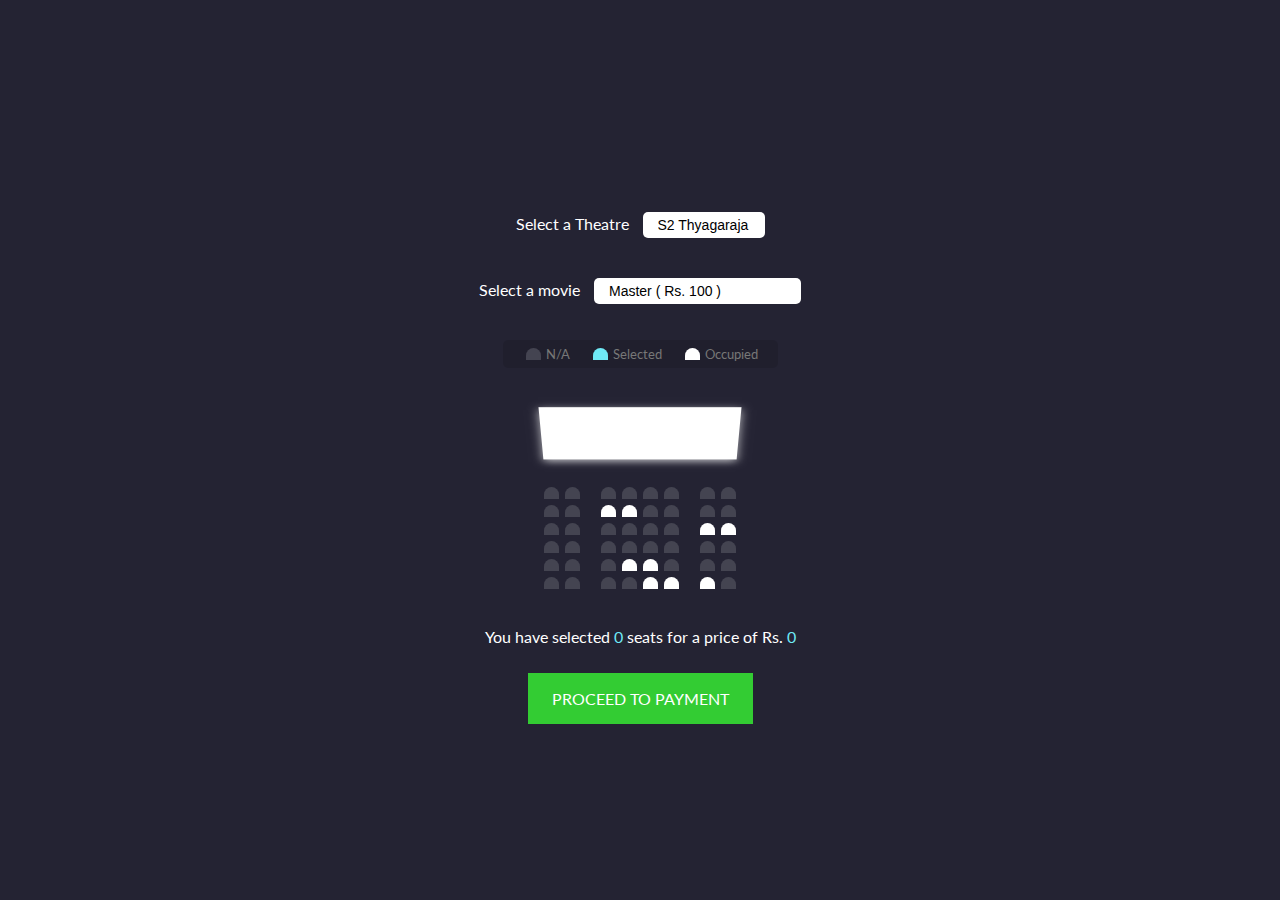
<file: index.html>
<!DOCTYPE html>
<html lang="en">
  <head>
    <meta charset="UTF-8" />
    <meta name="viewport" content="width=device-width, initial-scale=1.0" />
    <link rel="stylesheet" href="style.css" />
    <title>Movie Seat Booking</title>
  </head>
  <body>
    <div class="movie-container">
      <label>Select a Theatre </label>
      <select id="theatre">
        <option> S2 Thyagaraja </option>
        <option> S2 Adyar </option>
        <option> S2 Velachery </option>
      </select>
    </div>

    <div class="movie-container">
      <label>Select a movie</label>
      <select id="movie">
        <option value="100"> Master ( Rs. 100 ) </option>
        <option value="120"> Godzilla Vs Kong ( Rs. 120 ) </option>
        <option value="80"> Valimai Update ( Rs. 80 ) </option>
        <option value="90"> JL Snyder Cut ( Rs. 90 ) </option>
      </select>
    </div>

    <ul class="showcase">
      <li>
        <div class="seat"></div>
        <small>N/A</small>
      </li>
      <li>
        <div class="seat selected"></div>
        <small>Selected</small>
      </li>
      <li>
        <div class="seat occupied"></div>
        <small>Occupied</small>
      </li>
    </ul>

    <div class="container">
      <div class="screen"></div>

      <div class="row">
        <div class="seat"></div>
        <div class="seat"></div>
        <div class="seat"></div>
        <div class="seat"></div>
        <div class="seat"></div>
        <div class="seat"></div>
        <div class="seat"></div>
        <div class="seat"></div>
      </div>

      <div class="row">
        <div class="seat"></div>
        <div class="seat"></div>
        <div class="seat occupied"></div>
        <div class="seat occupied"></div>
        <div class="seat"></div>
        <div class="seat"></div>
        <div class="seat"></div>
        <div class="seat"></div>
      </div>

      <div class="row">
        <div class="seat"></div>
        <div class="seat"></div>
        <div class="seat"></div>
        <div class="seat"></div>
        <div class="seat"></div>
        <div class="seat"></div>
        <div class="seat occupied"></div>
        <div class="seat occupied"></div>
      </div>

      <div class="row">
        <div class="seat"></div>
        <div class="seat"></div>
        <div class="seat"></div>
        <div class="seat"></div>
        <div class="seat"></div>
        <div class="seat"></div>
        <div class="seat"></div>
        <div class="seat"></div>
      </div>

      <div class="row">
        <div class="seat"></div>
        <div class="seat"></div>
        <div class="seat"></div>
        <div class="seat occupied"></div>
        <div class="seat occupied"></div>
        <div class="seat"></div>
        <div class="seat"></div>
        <div class="seat"></div>
      </div>

      <div class="row">
        <div class="seat"></div>
        <div class="seat"></div>
        <div class="seat"></div>
        <div class="seat"></div>
        <div class="seat occupied"></div>
        <div class="seat occupied"></div>
        <div class="seat occupied"></div>
        <div class="seat"></div>
      </div>
    </div>

    <p class="text">
      You have selected <span id="count">0</span> seats for a price of Rs. <span id="price">0</span>
    </p>
    <br>
    <br>
    <div>
          <a href="payment.html">Proceed To Payment</a>
    </div>
    <script src="script.js" type="text/javascript"></script>
  </body>
</html>
</file>
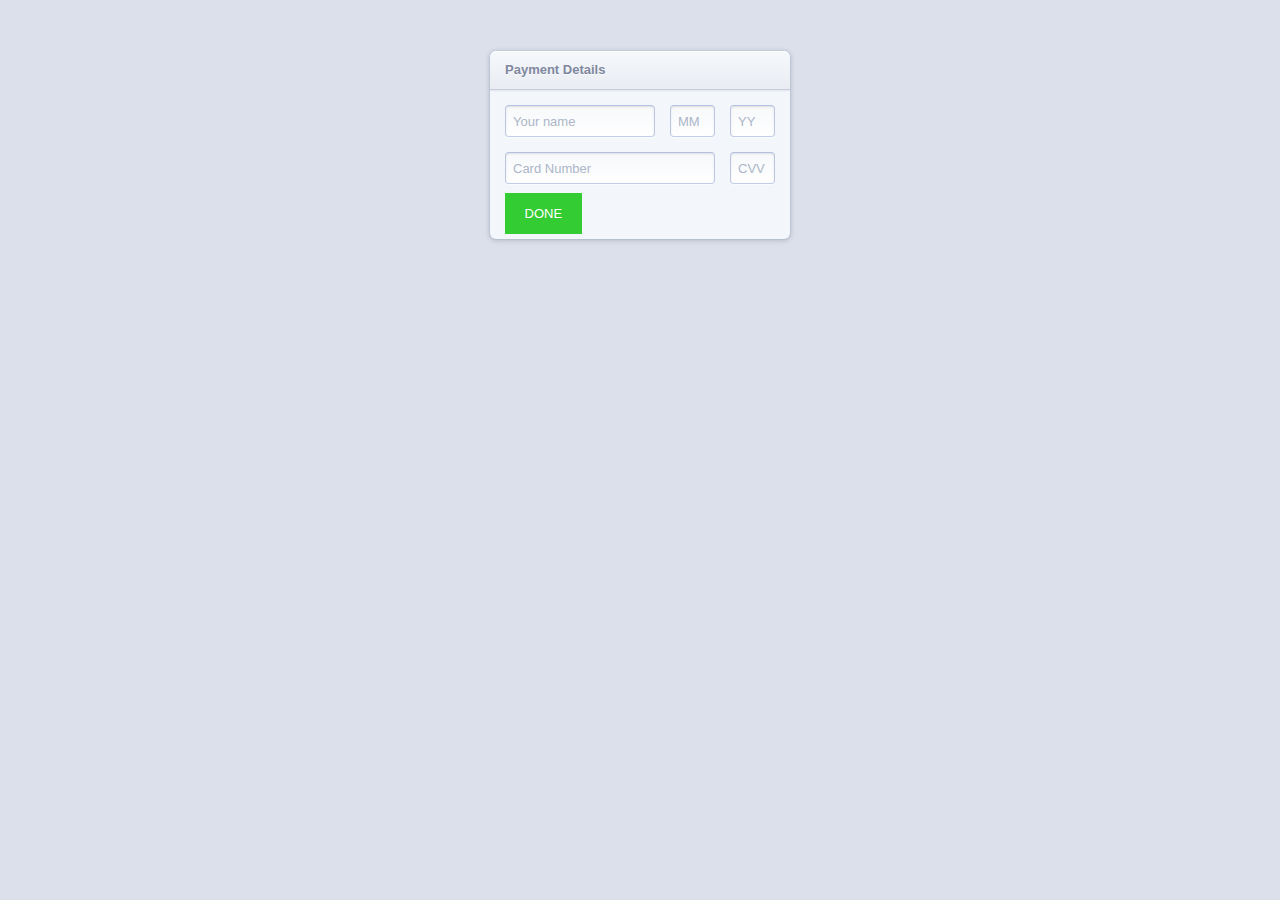
<file: payment.html>
<html>
<head>
  <title>Payment Page</title>
  <link rel="stylesheet" href="payment.css" > 
</head>
<form class="checkout">
    <div class="checkout-header">
      <h1 class="checkout-title">
        Payment Details
      </h1>
    </div>
    <p>
      <input type="text" class="checkout-input checkout-name" placeholder="Your name">
      <input type="text" class="checkout-input checkout-exp" placeholder="MM">
      <input type="text" class="checkout-input checkout-exp" placeholder="YY">
    </p>
    <p>
      <input type="text" class="checkout-input checkout-card" placeholder="Card Number">
      <input type="text" class="checkout-input checkout-cvc" placeholder="CVV">
    </p>
  <br>
    <p>
     <div>
					<a href="thanku.html">Done</a>
				</div>
    </p>
  </form>
</html>
</file>
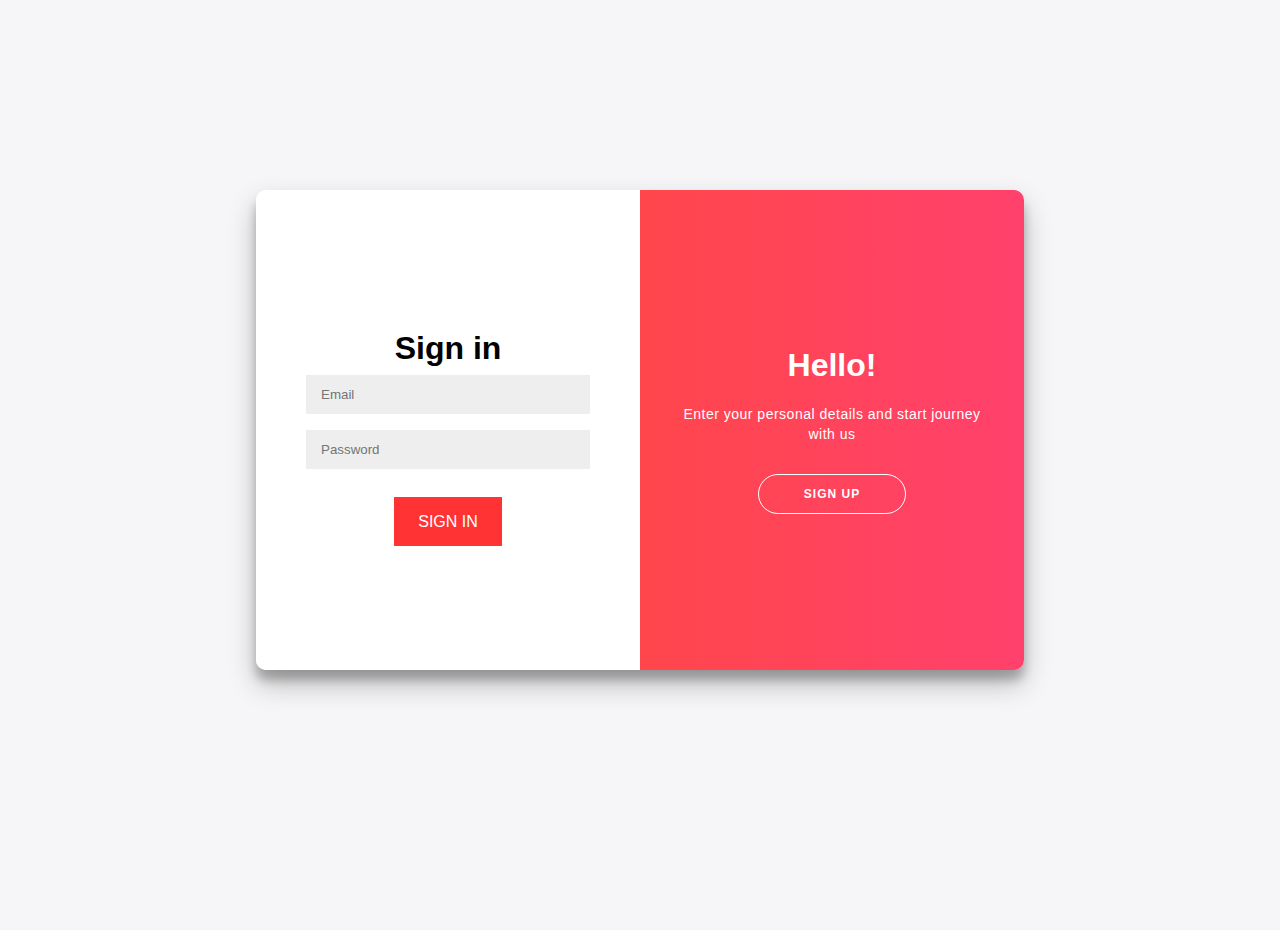
<file: signin.html>
<!DOCTYPE html>
<html>
<head> 
	<title>Sign In/Register</title>
	<link rel="stylesheet" href="signinstyle.css" > 
</head>
<body>
	<div class="container" id="container">
		<div class="form-container sign-up-container">
			<form action="#">
				<h1>Create Account</h1>
				<input type="text" placeholder="Name" />
				<input type="email" placeholder="Email" />
				<input type="password" placeholder="Password" />
				<br>
				<br>
				<div>
					<a href="eticketsepm.html">Sign Up</a>
				</div>
			</form>
		</div>
		<div class="form-container sign-in-container">
			<form action="#">
				<h1>Sign in</h1>
				<input type="email" placeholder="Email" />
				<input type="password" placeholder="Password" />
				<br>
				<br>
				<div>
					<a href="eticketsepm.html">Sign In</a>
				</div>
			</form>
		</div>
		<div class="overlay-container">
			<div class="overlay">
				<div class="overlay-panel overlay-left">
					<h1>Welcome Back!</h1>
					<p>To keep connected with us please login with your personal info</p>
					<button class="ghost" id="signIn">Sign In</button>
				</div>
				<div class="overlay-panel overlay-right">
					<h1>Hello!</h1>
					<p>Enter your personal details and start journey with us</p>
					<button class="ghost" id="signUp">Sign Up</button>
				</div>
			</div>
		</div>
	</div>
	<script src="signinscript.js"></script>
</body>
</html>
</file>
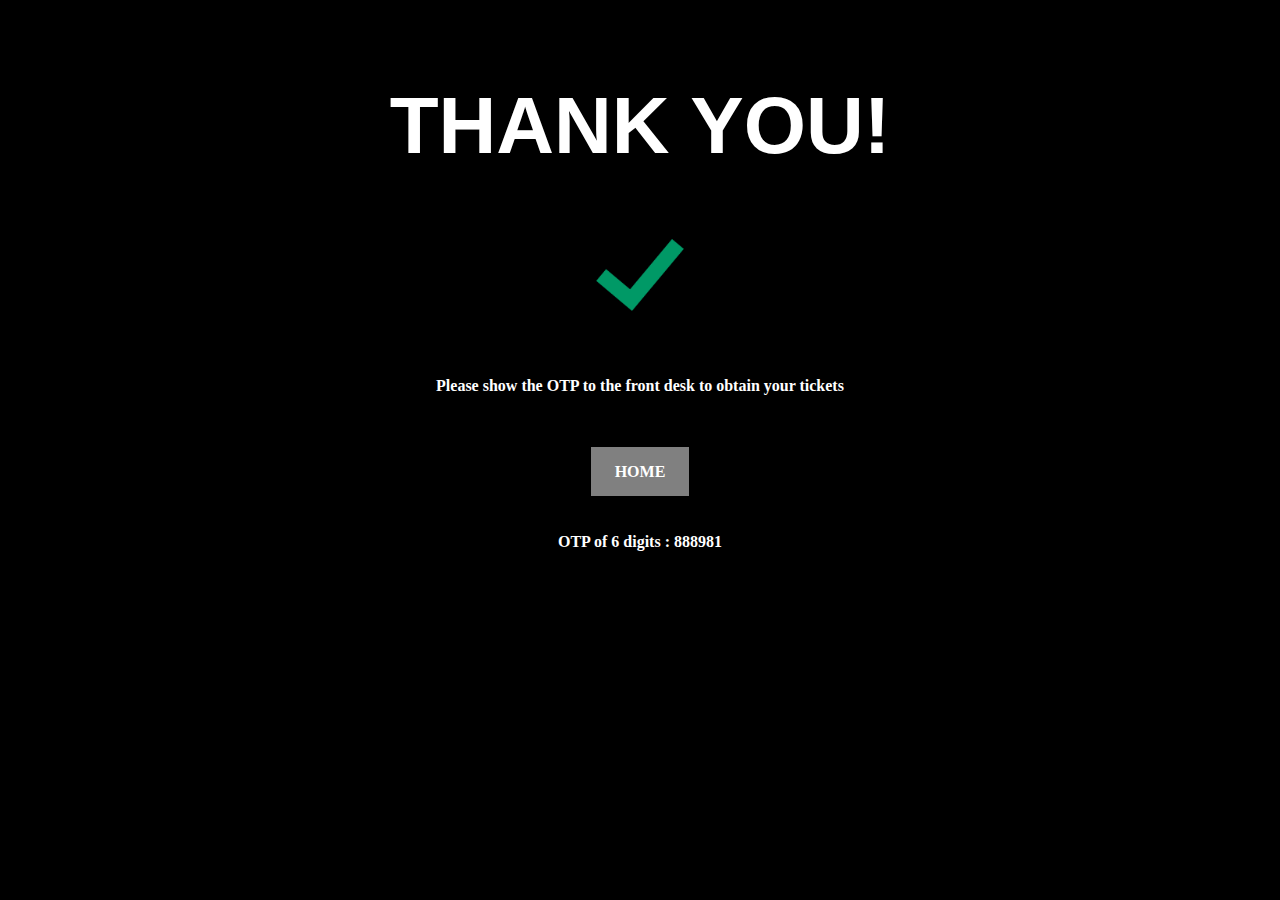
<file: thanku.html>
<html>
<head>
	<title>Thank You</title>
	<link rel="stylesheet" href="thanku.css" >
</head> 
<br>
<h1 style="font-family:helvetica;">
  <div>
<center><b>THANK  YOU!</b></center>
  </div>
</h1>
<body>
  <div>
  <img src= "tick.png" class="center" width="100" height="100">
  </div>
  <br>
  <br>
    <div>
      <p style="text-align:center;"><b>Please show the OTP to the front desk to obtain your tickets</p>
        <br>
        <br>
      <p style="text-align:center;">
        <a href="eticketsepm.html">Home</a>
	</div>
    <br>
    <br>
    	<script src="thanku.js"></script>
</body>
</html>
</file>
<file: style.css>
@import url('https://fonts.googleapis.com/css?family=Lato&display=swap');

* {
  box-sizing: border-box;
}

body {
  background-color: #242333;
  color: #fff;
  display: flex;
  flex-direction: column;
  align-items: center;
  justify-content: center;
  height: 100vh;
  font-family: 'Lato', sans-serif;
  margin: 0;
}

.movie-container {
  margin: 20px 0;
}

.movie-container select {
  background-color: #fff;
  border: 0;
  border-radius: 5px;
  font-size: 14px;
  margin-left: 10px;
  padding: 5px 15px 5px 15px;
  -moz-appearance: none;
  -webkit-appearance: none;
  appearance: none;
}

.container {
  perspective: 1000px;
  margin-bottom: 30px;
}

.seat {
  background-color: #444451;
  height: 12px;
  width: 15px;
  margin: 3px;
  border-top-left-radius: 10px;
  border-top-right-radius: 10px;
}

.seat.selected {
  background-color: #6feaf6;
}

.seat.occupied {
  background-color: #fff;
}

.seat:nth-of-type(2) {
  margin-right: 18px;
}

.seat:nth-last-of-type(2) {
  margin-left: 18px;
}

.seat:not(.occupied):hover {
  cursor: pointer;
  transform: scale(1.2);
}

.showcase .seat:not(.occupied):hover {
  cursor: default;
  transform: scale(1);
}

.showcase {
  background: rgba(0, 0, 0, 0.1);
  padding: 5px 10px;
  border-radius: 5px;
  color: #777;
  list-style-type: none;
  display: flex;
  justify-content: space-between;
}

.showcase li {
  display: flex;
  align-items: center;
  justify-content: center;
  margin: 0 10px;
}

.showcase li small {
  margin-left: 2px;
}

.row {
  display: flex;
}

.screen {
  background-color: #fff;
  height: 70px;
  width: 100%;
  margin: 15px 0;
  transform: rotateX(-45deg);
  box-shadow: 0 3px 10px rgba(255, 255, 255, 0.7);
}

p.text {
  margin: 5px 0;
}

p.text span {
  color: #6feaf6;
}
a {
  background-color: #33cc33;
  color: white;
  padding: 1em 1.5em;
  text-decoration: none;
  text-transform: uppercase;
}

a:active {
  background-color: black;
}

a:hover {
  background-color: #555;
}

a:visited {
  background-color: #33cc33;
}
</file>
<file: payment.css>
html, body, div, span, applet, object, iframe,
h1, h2, h3, h4, h5, h6, p, blockquote, pre,
a, abbr, acronym, address, big, cite, code,
del, dfn, em, img, ins, kbd, q, s, samp,
small, strike, strong, sub, sup, tt, var,
b, u, i, center,
dl, dt, dd, ol, ul, li,
fieldset, form, label, legend,
table, caption, tbody, tfoot, thead, tr, th, td,
article, aside, canvas, details, embed,
figure, figcaption, footer, header, hgroup,
menu, nav, output, ruby, section, summary,
time, mark, audio, video {
  margin: 0;
  padding: 0;
  border: 0;
  font-size: 100%;
  font: inherit;
  vertical-align: baseline;
}

article, aside, details, figcaption, figure,
footer, header, hgroup, menu, nav, section {
  display: block;
}

body {
  line-height: 1;
}

ol, ul {
  list-style: none;
}

blockquote, q {
  quotes: none;
}

blockquote:before, blockquote:after,
q:before, q:after {
  content: '';
  content: none;
}

table {
  border-collapse: collapse;
  border-spacing: 0;
}

.about {
  margin: 70px auto 40px;
  padding: 8px;
  width: 260px;
  font: 10px/18px 'Lucida Grande', Arial, sans-serif;
  color: #bbb;
  text-align: center;
  text-shadow: 0 -1px rgba(0, 0, 0, 0.3);
  background: #383838;
  background: rgba(34, 34, 34, 0.8);
  border-radius: 4px;
  background-image: -webkit-linear-gradient(top, rgba(0, 0, 0, 0), rgba(0, 0, 0, 0.3));
  background-image: -moz-linear-gradient(top, rgba(0, 0, 0, 0), rgba(0, 0, 0, 0.3));
  background-image: -o-linear-gradient(top, rgba(0, 0, 0, 0), rgba(0, 0, 0, 0.3));
  background-image: linear-gradient(to bottom, rgba(0, 0, 0, 0), rgba(0, 0, 0, 0.3));
  -webkit-box-shadow: inset 0 0 0 1px rgba(0, 0, 0, 0.2), 0 0 6px rgba(0, 0, 0, 0.4);
  box-shadow: inset 0 0 0 1px rgba(0, 0, 0, 0.2), 0 0 6px rgba(0, 0, 0, 0.4);
}
.about a {
  color: #eee;
  text-decoration: none;
  border-radius: 2px;
  -webkit-transition: background 0.1s;
  -moz-transition: background 0.1s;
  -o-transition: background 0.1s;
  transition: background 0.1s;
}
.about a:hover {
  text-decoration: none;
  background: #555;
  background: rgba(255, 255, 255, 0.15);
}

.about-links {
  height: 30px;
}
.about-links > a {
  float: left;
  width: 50%;
  line-height: 30px;
  font-size: 12px;
}

.about-author {
  margin-top: 5px;
}
.about-author > a {
  padding: 1px 3px;
  margin: 0 -1px;
}
body {
  font: 13px/20px 'Lucida Grande', Verdana, sans-serif;
  color: #404040;
  background: #dbe0eb;
}

.checkout {
  width: 270px;
  margin: 50px auto;
  padding: 15px;
  background: #f3f6fa;
  border: 1px solid;
  border-color: #c2cadb #bbc5d6 #b7c0cd;
  border-radius: 7px;
  -webkit-box-shadow: 0 1px 5px rgba(0, 0, 0, 0.15);
  box-shadow: 0 1px 5px rgba(0, 0, 0, 0.15);
}
.checkout > p {
  zoom: 1;
}
.checkout > p:before, .checkout > p:after {
  content: '';
  display: table;
}
a {
  background-color: #33cc33;
  color: white;
  padding: 1em 1.5em;
  text-decoration: none;
  text-transform: uppercase;
}

a:active {
  background-color: black;
}

a:hover {
  background-color: #555;
}

a:visited {
  background-color: #33cc33;
}
.checkout > p:after {
  clear: both;
}
.checkout > p + p {
  margin-top: 15px;
}

.checkout-header {
  position: relative;
  margin: -15px -15px 15px;
}

.checkout-title {
  padding: 0 15px;
  line-height: 38px;
  font-size: 13px;
  font-weight: bold;
  color: #7f889e;
  text-shadow: 0 1px rgba(255, 255, 255, 0.7);
  background: #eceff5;
  border-bottom: 1px solid #c5ccdb;
  border-radius: 7px 7px 0 0;
  background-image: -webkit-linear-gradient(top, #f5f8fb, #e9edf3);
  background-image: -moz-linear-gradient(top, #f5f8fb, #e9edf3);
  background-image: -o-linear-gradient(top, #f5f8fb, #e9edf3);
  background-image: linear-gradient(to bottom, #f5f8fb, #e9edf3);
  -webkit-box-shadow: inset 0 1px white;
  box-shadow: inset 0 1px white;
}
.checkout-title:before {
  content: '';
  position: absolute;
  bottom: 0;
  left: 0;
  right: 0;
  height: 2px;
  -webkit-box-shadow: 0 1px 2px rgba(0, 0, 0, 0.08);
  box-shadow: 0 1px 2px rgba(0, 0, 0, 0.08);
}

.checkout-price {
  position: absolute;
  top: -14px;
  right: -14px;
  width: 40px;
  font: 14px/40px Helvetica, Arial, sans-serif;
  color: white;
  text-align: center;
  text-shadow: 0 -1px 1px rgba(0, 0, 0, 0.3);
  text-indent: -1px;
  letter-spacing: -1px;
  background: #e54930;
  border: 1px solid;
  border-color: #b33323 #ab3123 #982b1f;
  border-radius: 21px;
  -webkit-user-select: none;
  -moz-user-select: none;
  -ms-user-select: none;
  user-select: none;
  background-image: -webkit-linear-gradient(top, #f75a3b, #d63b29);
  background-image: -moz-linear-gradient(top, #f75a3b, #d63b29);
  background-image: -o-linear-gradient(top, #f75a3b, #d63b29);
  background-image: linear-gradient(to bottom, #f75a3b, #d63b29);
  -webkit-box-shadow: inset 0 1px 1px rgba(255, 255, 255, 0.3), 0 1px 2px rgba(0, 0, 0, 0.2);
  box-shadow: inset 0 1px 1px rgba(255, 255, 255, 0.3), 0 1px 2px rgba(0, 0, 0, 0.2);
}
.checkout-price:before {
  content: '';
  position: absolute;
  top: 3px;
  bottom: 3px;
  left: 3px;
  right: 3px;
  border: 2px solid #f5f8fb;
  border-radius: 18px;
  -webkit-box-shadow: inset 0 1px 1px rgba(255, 255, 255, 0.2), inset 0 -1px 1px rgba(0, 0, 0, 0.25), 0 -1px 1px rgba(0, 0, 0, 0.25);
  box-shadow: inset 0 1px 1px rgba(255, 255, 255, 0.2), inset 0 -1px 1px rgba(0, 0, 0, 0.25), 0 -1px 1px rgba(0, 0, 0, 0.25);
}

input {
  margin: 0;
  line-height: normal;
  font-family: inherit;
  font-size: 100%;
  -webkit-box-sizing: border-box;
  -moz-box-sizing: border-box;
  box-sizing: border-box;
}

.checkout-input {
  float: left;
  padding: 0 7px;
  height: 32px;
  color: #525864;
  background: white;
  border: 1px solid;
  border-color: #b3c0e2 #bcc5e2 #c0ccea;
  border-radius: 4px;
  background-image: -webkit-linear-gradient(top, #f6f8fa, white);
  background-image: -moz-linear-gradient(top, #f6f8fa, white);
  background-image: -o-linear-gradient(top, #f6f8fa, white);
  background-image: linear-gradient(to bottom, #f6f8fa, white);
  -webkit-box-shadow: inset 0 1px 2px rgba(0, 0, 0, 0.1), 0 1px rgba(255, 255, 255, 0.5);
  box-shadow: inset 0 1px 2px rgba(0, 0, 0, 0.1), 0 1px rgba(255, 255, 255, 0.5);
}
.checkout-input:focus {
  border-color: #46aefe;
  outline: none;
  -webkit-box-shadow: inset 0 1px 2px rgba(0, 0, 0, 0.1), 0 0 5px #46aefe;
  box-shadow: inset 0 1px 2px rgba(0, 0, 0, 0.1), 0 0 5px #46aefe;
}
.lt-ie9 .checkout-input {
  line-height: 30px;
}

.checkout-name {
  width: 150px;
}

.checkout-card {
  width: 210px;
}

.checkout-exp,
.checkout-cvc {
  margin-left: 15px;
  width: 45px;
}

.checkout-btn {
  width: 100%;
  height: 34px;
  padding: 0;
  font-weight: bold;
  color: white;
  text-align: center;
  text-shadow: 0 -1px 1px rgba(0, 0, 0, 0.2);
  border: 1px solid;
  border-color: #1486f9 #0f7de9 #0d6acf;
  background: #1993fb;
  border-radius: 4px;
  background-image: -webkit-linear-gradient(top, #4cb1fe, #229afc 40%, #138df6);
  background-image: -moz-linear-gradient(top, #4cb1fe, #229afc 40%, #138df6);
  background-image: -o-linear-gradient(top, #4cb1fe, #229afc 40%, #138df6);
  background-image: linear-gradient(to bottom, #4cb1fe, #229afc 40%, #138df6);
  -webkit-box-shadow: inset 0 1px rgba(255, 255, 255, 0.2), 0 1px 2px rgba(0, 0, 0, 0.2);
  box-shadow: inset 0 1px rgba(255, 255, 255, 0.2), 0 1px 2px rgba(0, 0, 0, 0.2);
}
.checkout-btn:active {
  text-shadow: 0 1px 1px rgba(0, 0, 0, 0.2);
  border-color: #075bba #0c69d2 #0f7de9;
  background-image: -webkit-linear-gradient(top, #1281dc, #1593fc);
  background-image: -moz-linear-gradient(top, #1281dc, #1593fc);
  background-image: -o-linear-gradient(top, #1281dc, #1593fc);
  background-image: linear-gradient(to bottom, #1281dc, #1593fc);
  -webkit-box-shadow: inset 0 1px 4px rgba(0, 0, 0, 0.1), 0 1px rgba(255, 255, 255, 0.5);
  box-shadow: inset 0 1px 4px rgba(0, 0, 0, 0.1), 0 1px rgba(255, 255, 255, 0.5);
}

:-moz-placeholder {
  color: #acb6c8 !important;
}

::-moz-placeholder {
  color: #acb6c8 !important;
  opacity: 1;
}

::-webkit-input-placeholder {
  color: #acb6c8;
}

:-ms-input-placeholder {
  color: #acb6c8;
}

::-moz-focus-inner {
  padding: 0 !important;
  border: 0 !important;
}
 h1{
  font: Helvetica;
 }
</file>
<file: signinstyle.css>
* {
	box-sizing: border-box;
}

body {
	background: #f6f5f7;
	display: flex;
	justify-content: center;
	align-items: center;
	flex-direction: column;
	font-family: 'Montserrat', sans-serif;
	height: 100vh;
	margin: -20px 0 50px;
}

h1 {
	font-weight: bold;
	margin: 0;
}

h2 {
	text-align: center;
}

p {
	font-size: 14px;
	font-weight: 100;
	line-height: 20px;
	letter-spacing: 0.5px;
	margin: 20px 0 30px;
}

span {
	font-size: 12px;
}

a {
  background-color: #ff3333;
  color: white;
  padding: 1em 1.5em;
  text-decoration: none;
  text-transform: uppercase;
}

a:active {
  background-color: black;
}

a:hover {
  background-color: #555;
}

a:visited {
  background-color: #ff3333;
}

/* Non-Demo Styles */
body {
  display: flex;
  justify-content: center;
  align-items: center;
  height: 100vh;
}

button {
	border-radius: 20px;
	border: 1px solid #FF4B2B;
	background-color: #FF4B2B;
	color: #FFFFFF;
	font-size: 12px;
	font-weight: bold;
	padding: 12px 45px;
	letter-spacing: 1px;
	text-transform: uppercase;
	transition: transform 80ms ease-in;
}


button:active {
	transform: scale(0.95);
}

button:focus {
	outline: none;
}

button.ghost {
	background-color: transparent;
	border-color: #FFFFFF;
}

form {
	background-color: #FFFFFF;
	display: flex;
	align-items: center;
	justify-content: center;
	flex-direction: column;
	padding: 0 50px;
	height: 100%;
	text-align: center;
}

input {
	background-color: #eee;
	border: none;
	padding: 12px 15px;
	margin: 8px 0;
	width: 100%;
}

.container {
	background-color: #fff;
	border-radius: 10px;
  	box-shadow: 0 14px 28px rgba(0,0,0,0.25), 
			0 10px 10px rgba(0,0,0,0.22);
	position: relative;
	overflow: hidden;
	width: 768px;
	max-width: 100%;
	min-height: 480px;
}

.form-container {
	position: absolute;
	top: 0;
	height: 100%;
	transition: all 0.6s ease-in-out;
}

.sign-in-container {
	left: 0;
	width: 50%;
	z-index: 2;
}

.container.right-panel-active .sign-in-container {
	transform: translateX(100%);
}

.sign-up-container {
	left: 0;
	width: 50%;
	opacity: 0;
	z-index: 1;
}

.container.right-panel-active .sign-up-container {
	transform: translateX(100%);
	opacity: 1;
	z-index: 5;
	animation: show 0.6s;
}

@keyframes show {
	0%, 49.99% {
		opacity: 0;
		z-index: 1;
	}
	
	50%, 100% {
		opacity: 1;
		z-index: 5;
	}
}

.overlay-container {
	position: absolute;
	top: 0;
	left: 50%;
	width: 50%;
	height: 100%;
	overflow: hidden;
	transition: transform 0.6s ease-in-out;
	z-index: 100;
}

.container.right-panel-active .overlay-container{
	transform: translateX(-100%);
}

.overlay {
	background: #FF416C;
	background: -webkit-linear-gradient(to right, #FF4B2B, #FF416C);
	background: linear-gradient(to right, #FF4B2B, #FF416C);
	background-repeat: no-repeat;
	background-size: cover;
	background-position: 0 0;
	color: #FFFFFF;
	position: relative;
	left: -100%;
	height: 100%;
	width: 200%;
  	transform: translateX(0);
	transition: transform 0.6s ease-in-out;
}

.container.right-panel-active .overlay {
  	transform: translateX(50%);
}

.overlay-panel {
	position: absolute;
	display: flex;
	align-items: center;
	justify-content: center;
	flex-direction: column;
	padding: 0 40px;
	text-align: center;
	top: 0;
	height: 100%;
	width: 50%;
	transform: translateX(0);
	transition: transform 0.6s ease-in-out;
}

.overlay-left {
	transform: translateX(-20%);
}

.container.right-panel-active .overlay-left {
	transform: translateX(0);
}

.overlay-right {
	right: 0;
	transform: translateX(0);
}

.container.right-panel-active .overlay-right {
	transform: translateX(20%);
}

.social-container {
	margin: 20px 0;
}

.social-container a {
	border: 1px solid #DDDDDD;
	border-radius: 50%;
	display: inline-flex;
	justify-content: center;
	align-items: center;
	margin: 0 5px;
	height: 40px;
	width: 40px;
}

footer {
    background-color: #222;
    color: #fff;
    font-size: 14px;
    bottom: 0;
    position: fixed;
    left: 0;
    right: 0;
    text-align: center;
    z-index: 999;
}

footer p {
    margin: 10px 0;
}

footer i {
    color: red;
}

footer a {
    color: #3c97bf;
    text-decoration: none;
}
</file>
<file: thanku.css>
h1 {
  font-size: 500%;
}
a {
  background-color: gray;
  color: white;
  padding: 1em 1.5em;
  text-decoration: none;
  text-transform: uppercase;
}

a:active {
  background-color: black;
}

a:hover {
  background-color: #555;
}

a:visited {
  background-color: gray;
}
body{
	background-color: black;	
	color:white;
}
</file>
